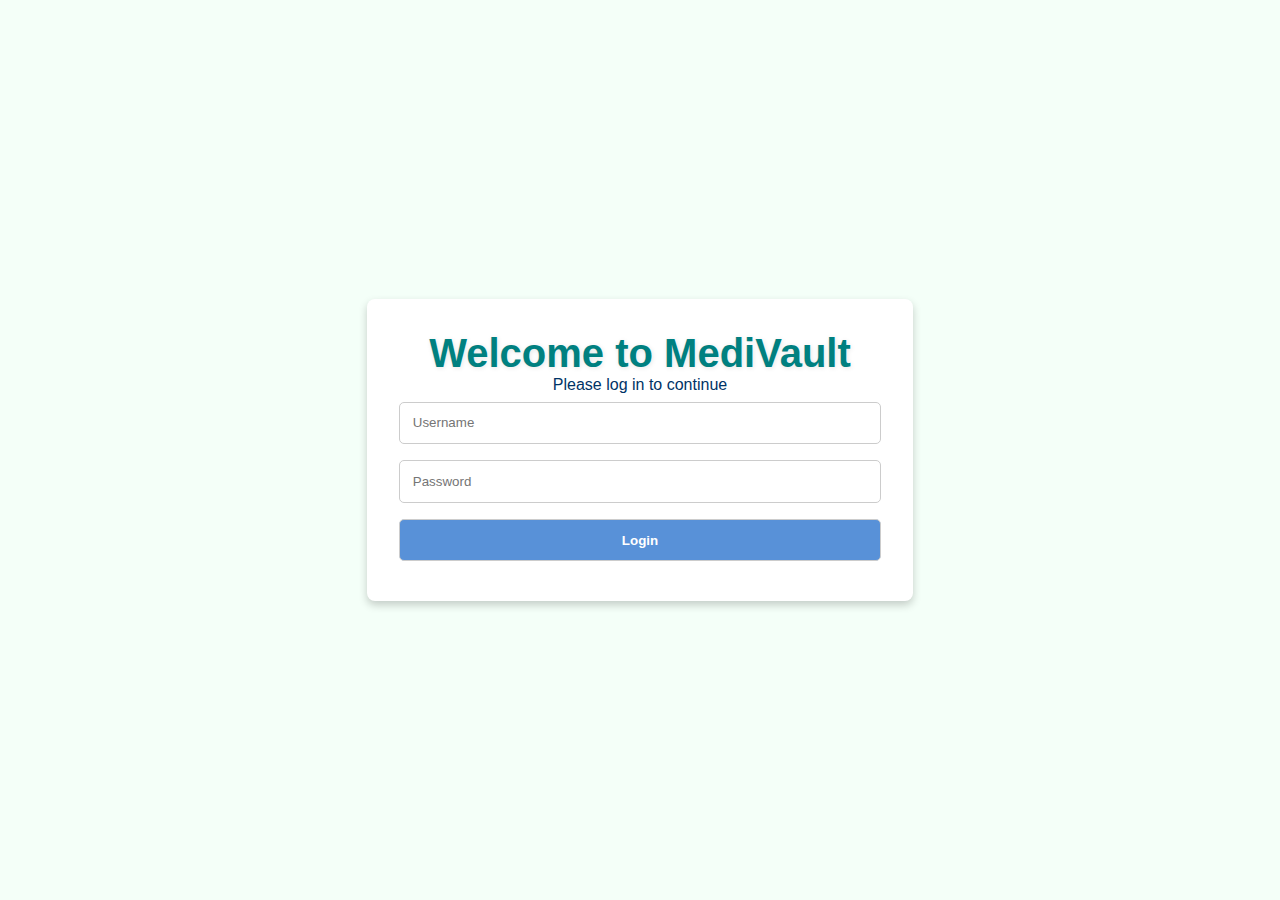
<file: index.html>
<!DOCTYPE html>
<html lang="en">

<head>
    <meta charset="UTF-8">
    <meta name="viewport" content="width=device-width, initial-scale=1.0">
    <title>MediVault - Login</title>
    <link rel="stylesheet" href="styles.css">
</head>

<body>
    <div class="login-container">
        <div class="login-card">
            <h2>Welcome to MediVault</h2>
            <p>Please log in to continue</p>
            <form>
                <input type="text" name="username" placeholder="Username" required>
                <input type="password" name="password" placeholder="Password" required>
                <button type="submit">Login</button>
            </form>
        </div>
    </div>
    <script src="scripts.js"></script>
</body>

</html>
</file>
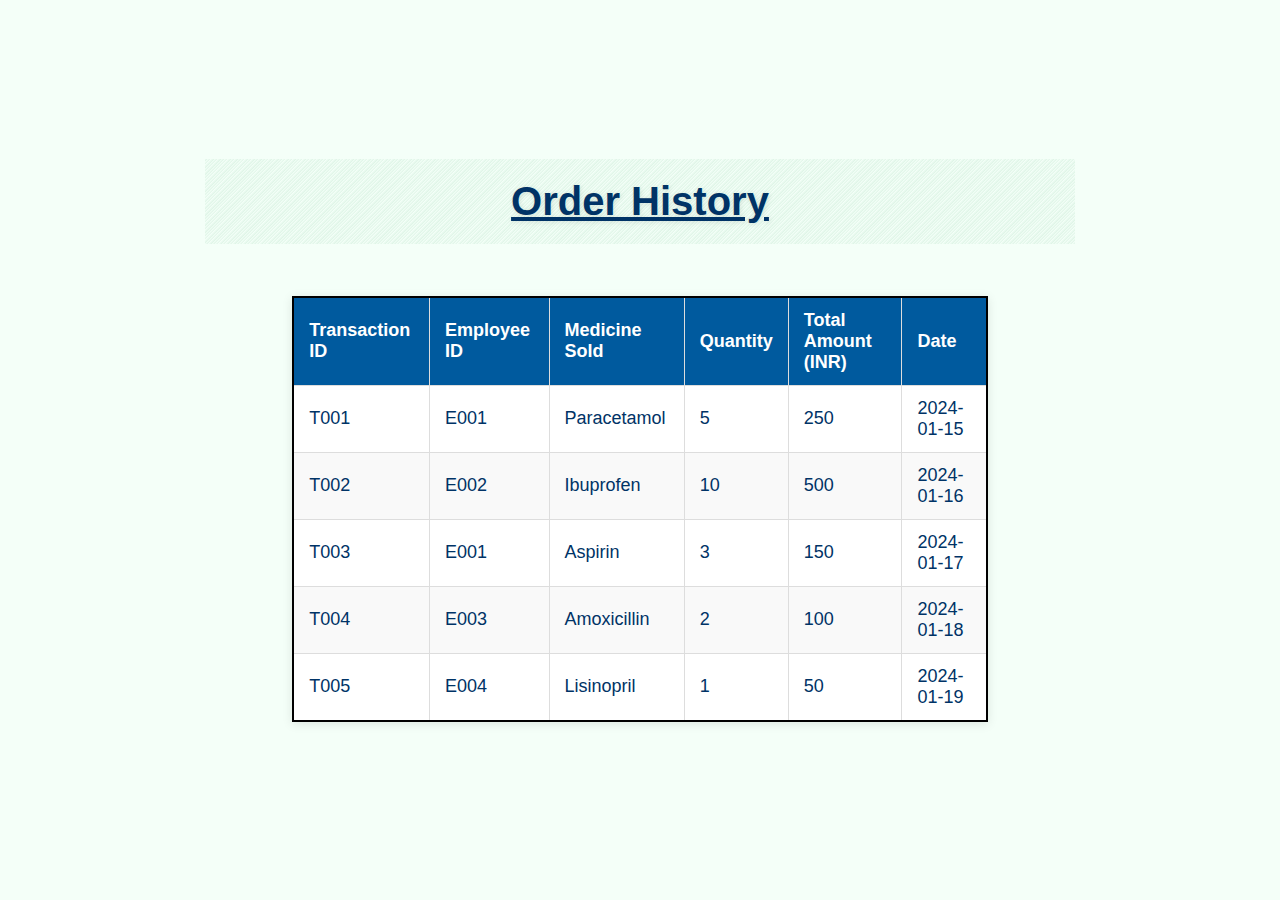
<file: billing.html>
<!DOCTYPE html>
<html lang="en">

<head>
    <meta charset="UTF-8">
    <meta name="viewport" content="width=device-width, initial-scale=1.0">
    <title>MediVault - Billing</title>
    <link rel="stylesheet" href="styles.css">
</head>

<body>
    <header>
        <h2><u>Order History</u></h2>
    </header>
    <table class="data-table">
        <thead>
            <tr>
                <th>Transaction ID</th>
                <th>Employee ID</th>
                <th>Medicine Sold</th>
                <th>Quantity</th>
                <th>Total Amount (INR)</th>
                <th>Date</th>
            </tr>
        </thead>
        <tbody>
            <tr>
                <td>T001</td>
                <td>E001</td>
                <td>Paracetamol</td>
                <td>5</td>
                <td>250</td>
                <td>2024-01-15</td>
            </tr>
            <tr>
                <td>T002</td>
                <td>E002</td>
                <td>Ibuprofen</td>
                <td>10</td>
                <td>500</td>
                <td>2024-01-16</td>
            </tr>
            <tr>
                <td>T003</td>
                <td>E001</td>
                <td>Aspirin</td>
                <td>3</td>
                <td>150</td>
                <td>2024-01-17</td>
            </tr>
            <tr>
                <td>T004</td>
                <td>E003</td>
                <td>Amoxicillin</td>
                <td>2</td>
                <td>100</td>
                <td>2024-01-18</td>
            </tr>
            <tr>
                <td>T005</td>
                <td>E004</td>
                <td>Lisinopril</td>
                <td>1</td>
                <td>50</td>
                <td>2024-01-19</td>
            </tr>
        </tbody>
    </table>
</body>

</html>
</file>
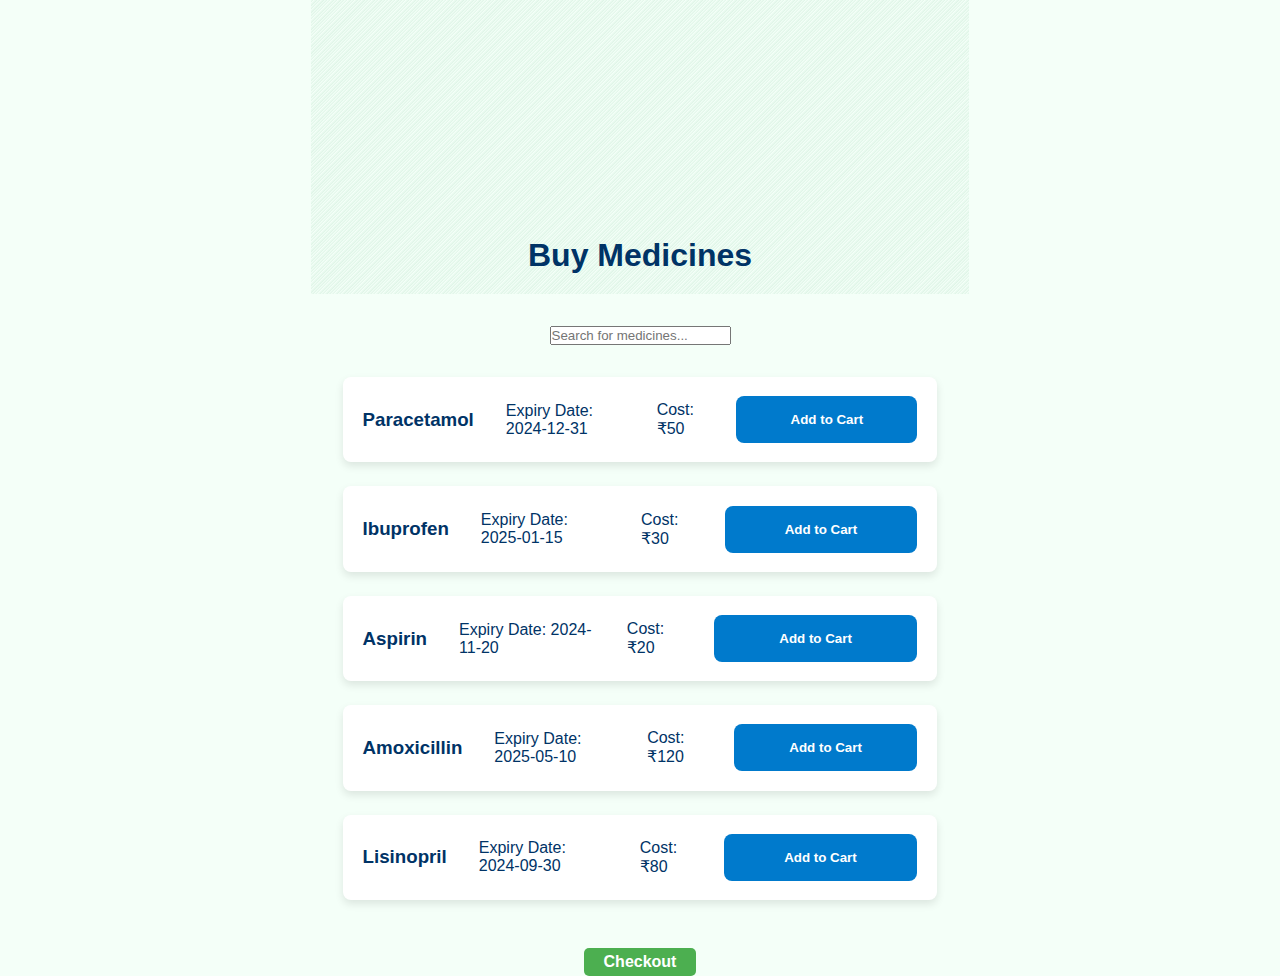
<file: buy-meds.html>
<!DOCTYPE html>
<html lang="en">

<head>
    <meta charset="UTF-8">
    <meta name="viewport" content="width=device-width, initial-scale=1.0">
    <title>MediVault - Buy Meds</title>
    <link rel="stylesheet" href="styles.css">

</head>

<body>

    <header class="buymedheader">
        <h1 class="buymed">Buy Medicines</h1>
    </header>

    <div class="search-container">
        <input type="text" id="search-bar" placeholder="Search for medicines..." oninput="searchMedicines()">
    </div>

    <div class="medicine-list" id="medicine-list">

    </div>

    <button class="checkout-button" onclick="checkout()">Checkout</button>

    <script>
        const medicines = [
            { name: "Paracetamol", expiryDate: "2024-12-31", quantity: 150, manufacturer: "ABC Pharma", cost: 50 },
            { name: "Ibuprofen", expiryDate: "2025-01-15", quantity: 200, manufacturer: "XYZ Pharma", cost: 30 },
            { name: "Aspirin", expiryDate: "2024-11-20", quantity: 100, manufacturer: "PQR Pharma", cost: 20 },
            { name: "Amoxicillin", expiryDate: "2025-05-10", quantity: 75, manufacturer: "LMN Pharma", cost: 120 },
            { name: "Lisinopril", expiryDate: "2024-09-30", quantity: 50, manufacturer: "JKL Pharma", cost: 80 }
        ];


        function displayMedicines() {
            const medicineList = document.getElementById("medicine-list");
            medicineList.innerHTML = ""; // Clear previous contents

            medicines.forEach(medicine => {
                const medicineCard = document.createElement("div");
                medicineCard.className = "medicine-card";
                medicineCard.innerHTML = `
                    <h3>${medicine.name}</h3>
                    <p>Expiry Date: ${medicine.expiryDate}</p>
                    <p>Cost: ₹${medicine.cost}</p> <!-- Display cost in Rupees -->
                    <button onclick="addToCart('${medicine.name}', ${medicine.quantity}, ${medicine.cost})">Add to Cart</button>
                `;
                medicineList.appendChild(medicineCard);
            });
        }

        // Function to add medicines to cart
        function addToCart(medicineName, availableQuantity, cost) {
            const quantity = prompt(`Enter quantity of ${medicineName} to add to cart (Available: ${availableQuantity}):`);
            const qtyNumber = parseInt(quantity);

            if (qtyNumber > 0 && qtyNumber <= availableQuantity) {
                let cart = JSON.parse(localStorage.getItem('cart')) || [];

                // Check if the medicine is already in the cart
                const existingItem = cart.find(item => item.name === medicineName);

                if (existingItem) {
                    // Update the quantity if already in cart
                    existingItem.quantity += qtyNumber;
                } else {
                    // Add new item to cart
                    cart.push({ name: medicineName, quantity: qtyNumber, cost: cost });
                }

                localStorage.setItem('cart', JSON.stringify(cart));
                alert(`${qtyNumber} of ${medicineName} added to cart!`);
            }
        }


        function checkout() {
            window.location.href = 'cart.html';
        }

        // Function to filter and display medicines based on search
        function searchMedicines() {
            const searchValue = document.getElementById("search-bar").value.toLowerCase();
            const filteredMedicines = medicines.filter(medicine => medicine.name.toLowerCase().includes(searchValue));
            const medicineList = document.getElementById("medicine-list");
            medicineList.innerHTML = ""; // Clear previous contents

            filteredMedicines.forEach(medicine => {
                const medicineCard = document.createElement("div");
                medicineCard.className = "medicine-card";
                medicineCard.innerHTML = `
                    <h3>${medicine.name}</h3>
                    <p>Expiry Date: ${medicine.expiryDate}</p>
                    <p>Cost: ₹${medicine.cost}</p>
                    <button onclick="addToCart('${medicine.name}', ${medicine.quantity}, ${medicine.cost})">Add to Cart</button>
                `;
                medicineList.appendChild(medicineCard);
            });
        }

        // Call displayMedicines to show initial medicines
        displayMedicines();
    </script>
</body>

</html>
</file>
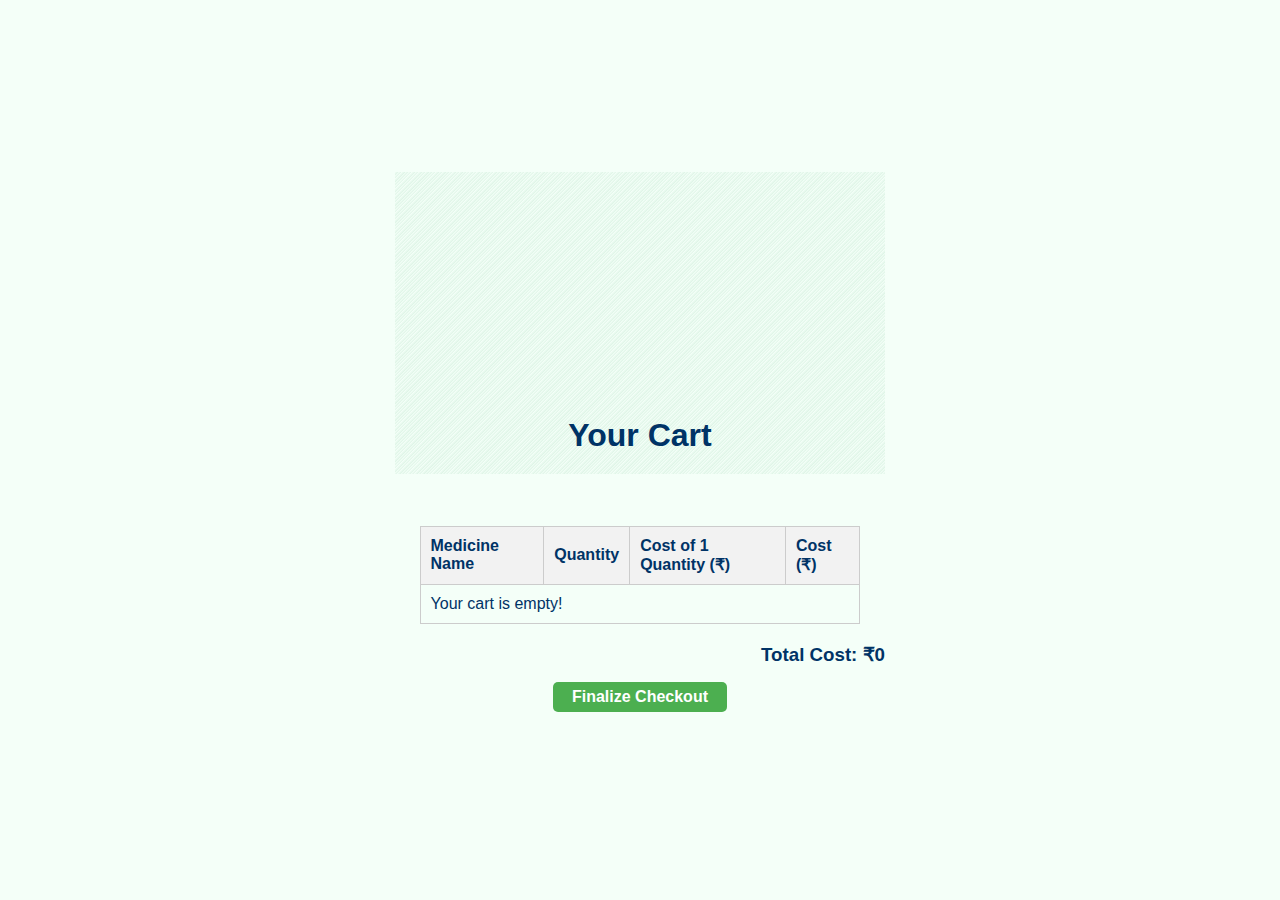
<file: cart.html>
<!DOCTYPE html>
<html lang="en">

<head>
    <meta charset="UTF-8">
    <meta name="viewport" content="width=device-width, initial-scale=1.0">
    <title>MediVault - Cart</title>
    <link rel="stylesheet" href="styles.css">
    <style>
        table {
            width: 90%;
            margin: 20px auto;
            border-collapse: collapse;
        }

        table,
        th,
        td {
            border: 1px solid #ccc;
        }

        th,
        td {
            padding: 10px;
            text-align: left;
        }

        th {
            background-color: #f2f2f2;
        }

        .total-row {
            font-weight: bold;
            text-align: right;
            
        }
    </style>
</head>

<body>

    <header >
        <h1>Your Cart</h1>
    </header>

    <div class="cart-container">
        <table>
            <thead>
                <tr>
                    <th>Medicine Name</th>
                    <th>Quantity</th>
                    <th>Cost of 1 Quantity (₹)</th>
                    <th>Cost (₹)</th>

                </tr>
            </thead>
            <tbody id="cart-list">

            </tbody>
        </table>
        <div class="total-row">
            <h3>Total Cost: ₹<span id="total-cost">0</span></h3>
        </div>
    </div>

    <button class="checkout-button" onclick="finalizeCheckout()">Finalize Checkout</button>

    <script>

        function displayCart() {
            const cartList = document.getElementById("cart-list");
            const cart = JSON.parse(localStorage.getItem('cart')) || [];
            const totalCostElement = document.getElementById("total-cost");
            let totalCost = 0;

            if (cart.length === 0) {
                cartList.innerHTML = "<tr><td colspan='5'>Your cart is empty!</td></tr>";
                return;
            }

            cartList.innerHTML = ""; // Clear previous contents

            cart.forEach(item => {
                const cartItem = document.createElement("tr");
                cartItem.innerHTML = `
                    <td>${item.name}</td>
                    <td>${item.quantity}</td>
                    <td>₹${item.cost}</td> <!-- Cost per unit -->
                    <td>₹${item.cost * item.quantity}</td> <!-- Total cost -->
                
                `;
                cartList.appendChild(cartItem);

                totalCost += item.cost * item.quantity;
            });

            totalCostElement.innerText = totalCost;
        }


        function finalizeCheckout() {
            alert("Thank you for your purchase!");
            localStorage.removeItem('cart');
            window.location.href = 'buy-meds.html';
        }


        displayCart();
    </script>

</body>

</html>
</file>
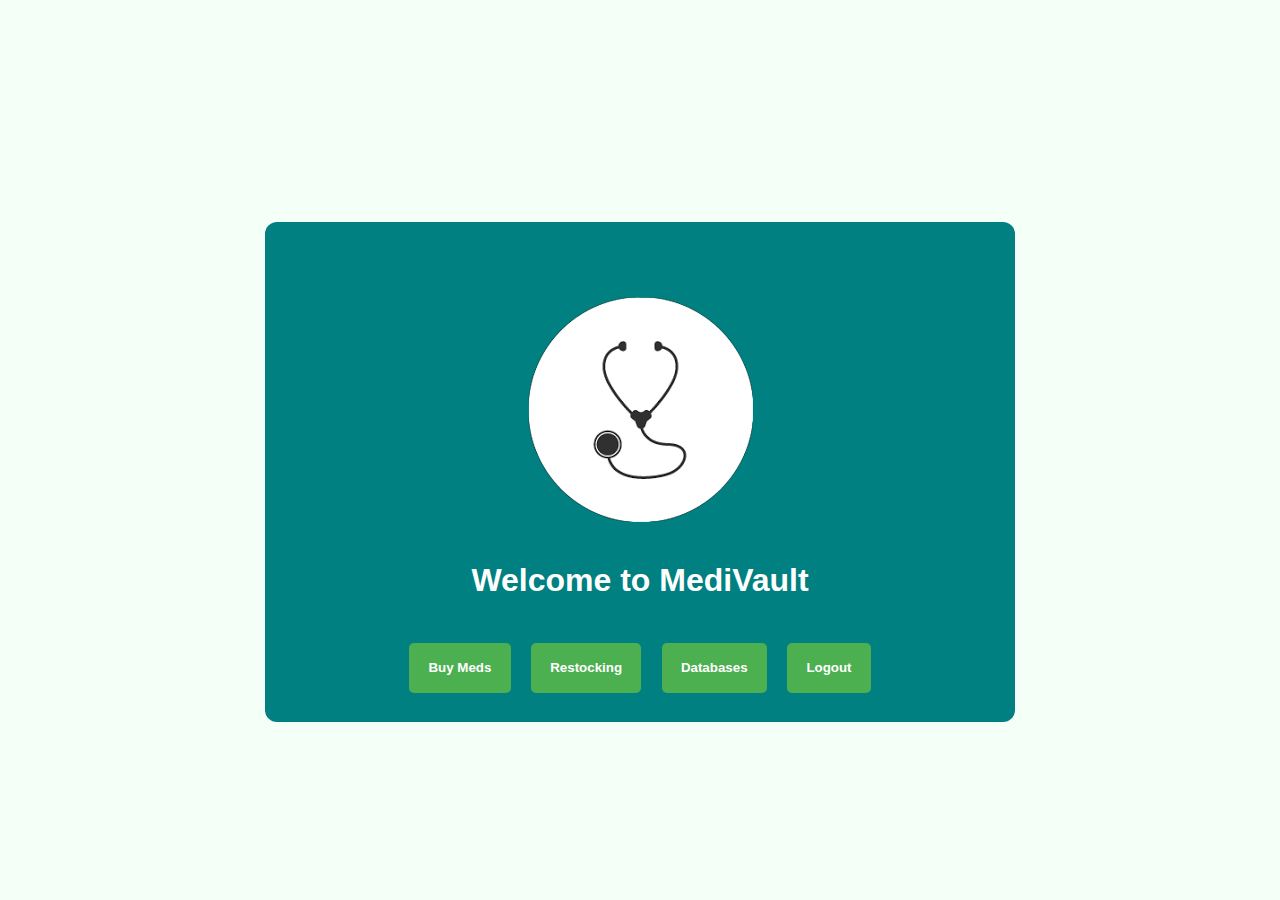
<file: dashboard.html>
<!DOCTYPE html>
<html lang="en">

<head>
    <meta charset="UTF-8">
    <meta name="viewport" content="width=device-width, initial-scale=1.0">
    <title>MediVault - Dashboard</title>
    <link rel="stylesheet" href="styles.css">
</head>

<body>

    <header class="dashboard-header">
        <img src="images Background Removed.png" alt="MediVault logo">
            <br>                       <br>

            <br>
        <h1 class="dashboard-head">Welcome to MediVault</h1>
        <br>
        <br>

        <nav class="navbar">

            <button onclick="location.href='buy-meds.html'">Buy Meds</button>
            <button onclick="location.href='restocking.html'">Restocking</button>
            <button onclick="location.href='databases.html'">Databases</button>
            <button class="logout-button" onclick="location.href='index.html'">Logout</button>
        </nav>
    </header>
</body>
<script src="scripts.js"></script>

</html>
</file>
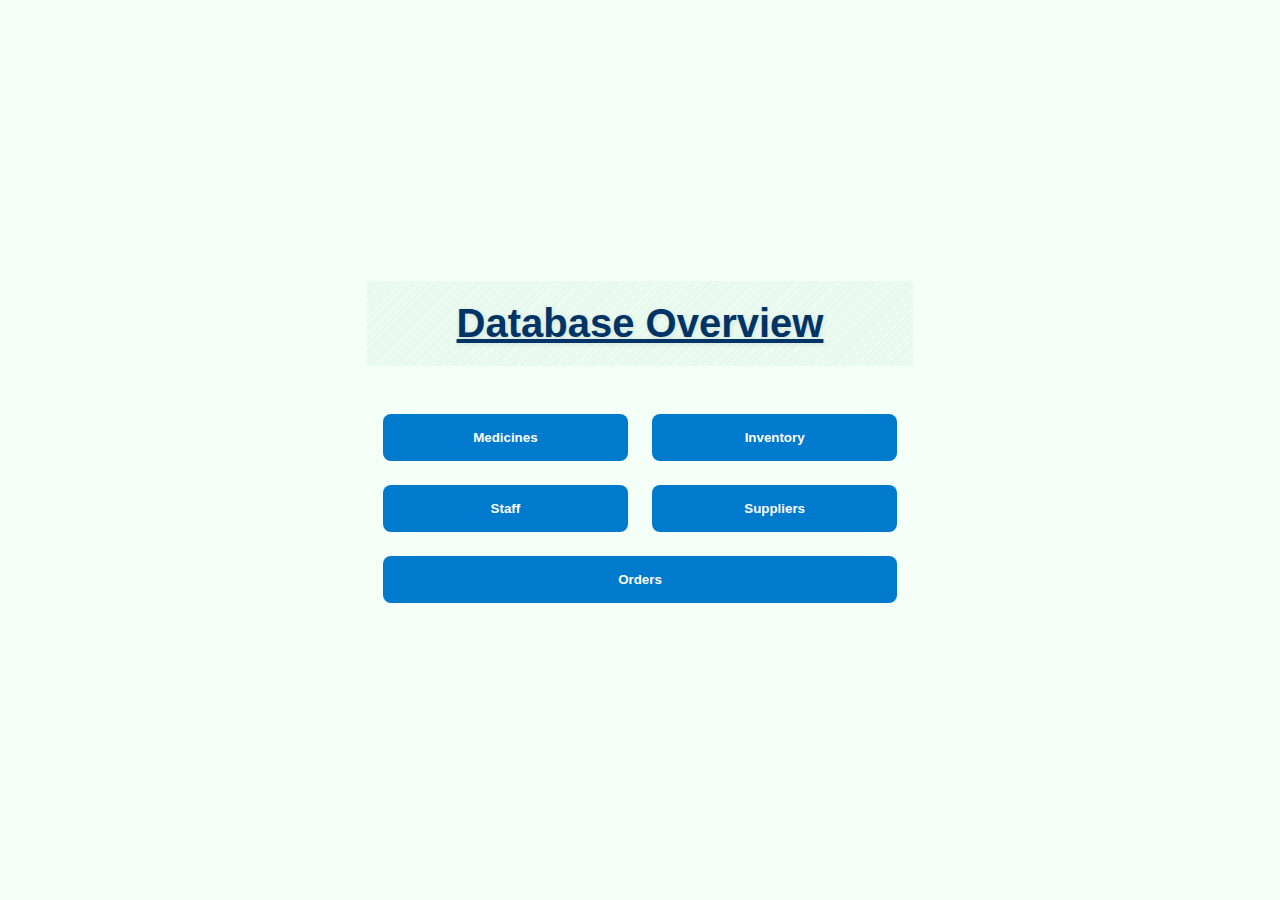
<file: databases.html>
<!DOCTYPE html>
<html lang="en">

<head>
    <meta charset="UTF-8">
    <meta name="viewport" content="width=device-width, initial-scale=1.0">
    <title>MediVault - Databases</title>
    <link rel="stylesheet" href="styles.css">
</head>

<body>
    <header>
        <h2><u>Database Overview</u></h2>
    </header>
    <div class="database-links">
        <button onclick="location.href='medicines.html'">Medicines</button>
        <button onclick="location.href='Inventory.html'">Inventory</button>
        <button onclick="location.href='employees.html'">Staff</button>
        <button onclick="location.href='manufacturers.html'">Suppliers</button>
        <button onclick="location.href='billing.html'">Orders</button>
    </div>
</body>

</html>
</file>
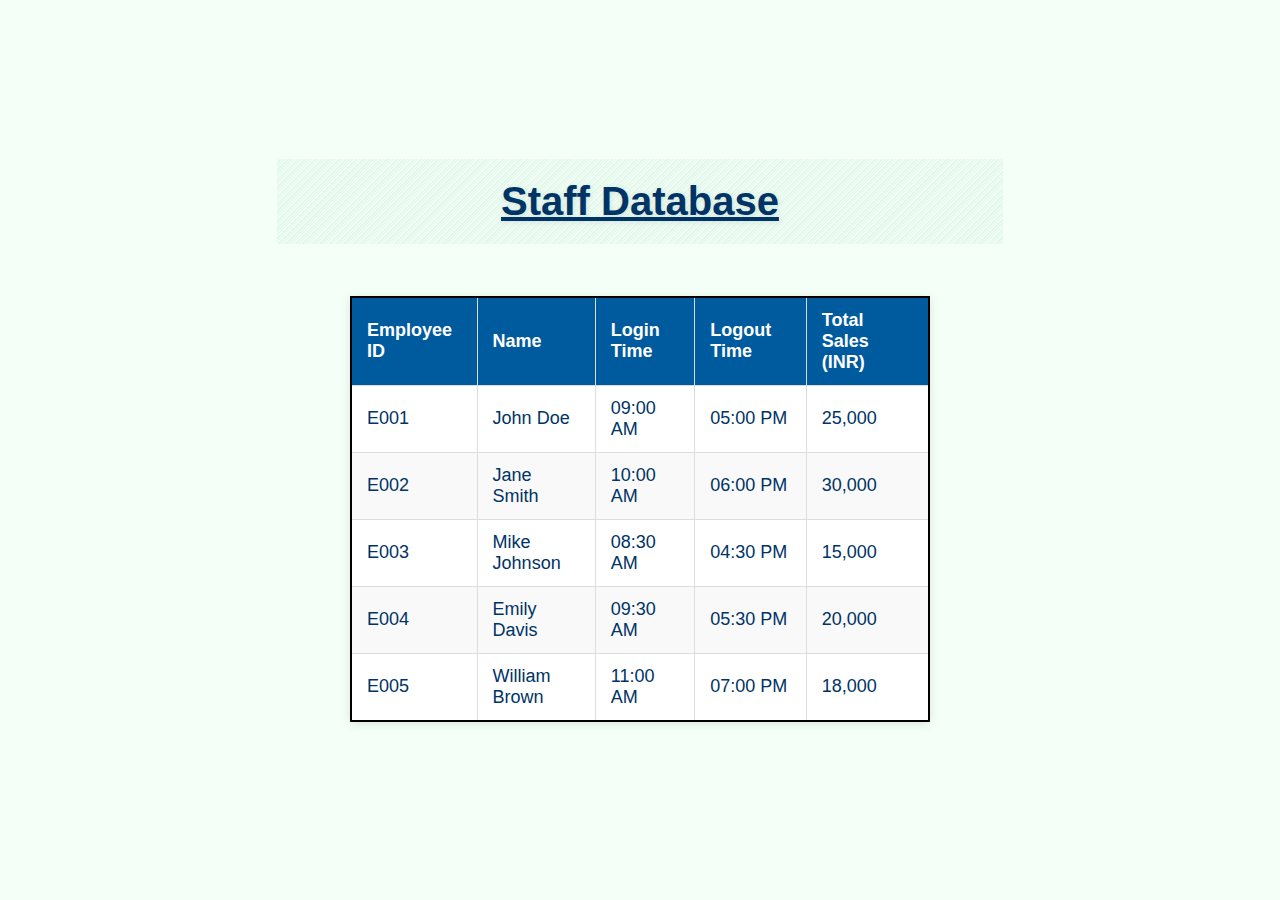
<file: employees.html>
<!DOCTYPE html>
<html lang="en">

<head>
    <meta charset="UTF-8">
    <meta name="viewport" content="width=device-width, initial-scale=1.0">
    <title>MediVault - Employees</title>
    <link rel="stylesheet" href="styles.css">
</head>

<body>
    <header>
        <h2><u>Staff Database</u></h2>
    </header>
    <table class="data-table">
        <thead>
            <tr>
                <th>Employee ID</th>
                <th>Name</th>
                <th>Login Time</th>
                <th>Logout Time</th>
                <th>Total Sales (INR)</th>
            </tr>
        </thead>
        <tbody>
            <tr>
                <td>E001</td>
                <td>John Doe</td>
                <td>09:00 AM</td>
                <td>05:00 PM</td>
                <td>25,000</td>
            </tr>
            <tr>
                <td>E002</td>
                <td>Jane Smith</td>
                <td>10:00 AM</td>
                <td>06:00 PM</td>
                <td>30,000</td>
            </tr>
            <tr>
                <td>E003</td>
                <td>Mike Johnson</td>
                <td>08:30 AM</td>
                <td>04:30 PM</td>
                <td>15,000</td>
            </tr>
            <tr>
                <td>E004</td>
                <td>Emily Davis</td>
                <td>09:30 AM</td>
                <td>05:30 PM</td>
                <td>20,000</td>
            </tr>
            <tr>
                <td>E005</td>
                <td>William Brown</td>
                <td>11:00 AM</td>
                <td>07:00 PM</td>
                <td>18,000</td>
            </tr>
        </tbody>
    </table>
</body>

</html>
</file>
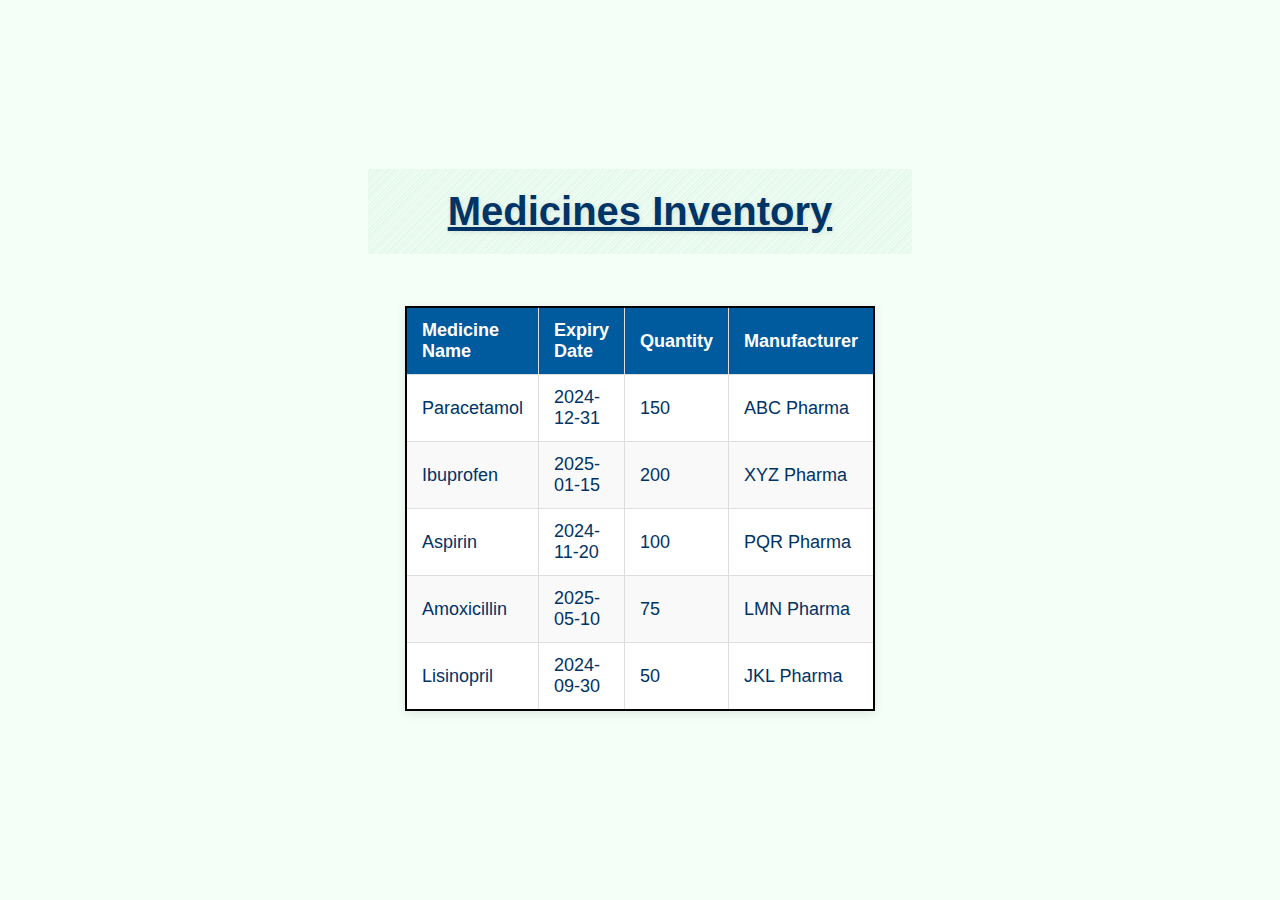
<file: Inventory.html>
<!DOCTYPE html>
<html lang="en">

<head>
    <meta charset="UTF-8">
    <meta name="viewport" content="width=device-width, initial-scale=1.0">
    <title>MediVault - Medicines</title>
    <link rel="stylesheet" href="styles.css">
</head>

<body>
    <header>
        <h2><u>Medicines Inventory</u></h2>
    </header>
    <table class="data-table">
        <thead>
            <tr>
                <th>Medicine Name</th>
                <th>Expiry Date</th>
                <th>Quantity</th>
                <th>Manufacturer</th>
            </tr>
        </thead>
        <tbody>
            <tr>
                <td>Paracetamol</td>
                <td>2024-12-31</td>
                <td>150</td>
                <td>ABC Pharma</td>
            </tr>
            <tr>
                <td>Ibuprofen</td>
                <td>2025-01-15</td>
                <td>200</td>
                <td>XYZ Pharma</td>
            </tr>
            <tr>
                <td>Aspirin</td>
                <td>2024-11-20</td>
                <td>100</td>
                <td>PQR Pharma</td>
            </tr>
            <tr>
                <td>Amoxicillin</td>
                <td>2025-05-10</td>
                <td>75</td>
                <td>LMN Pharma</td>
            </tr>
            <tr>
                <td>Lisinopril</td>
                <td>2024-09-30</td>
                <td>50</td>
                <td>JKL Pharma</td>
            </tr>
        </tbody>
    </table>
</body>

</html>
</file>
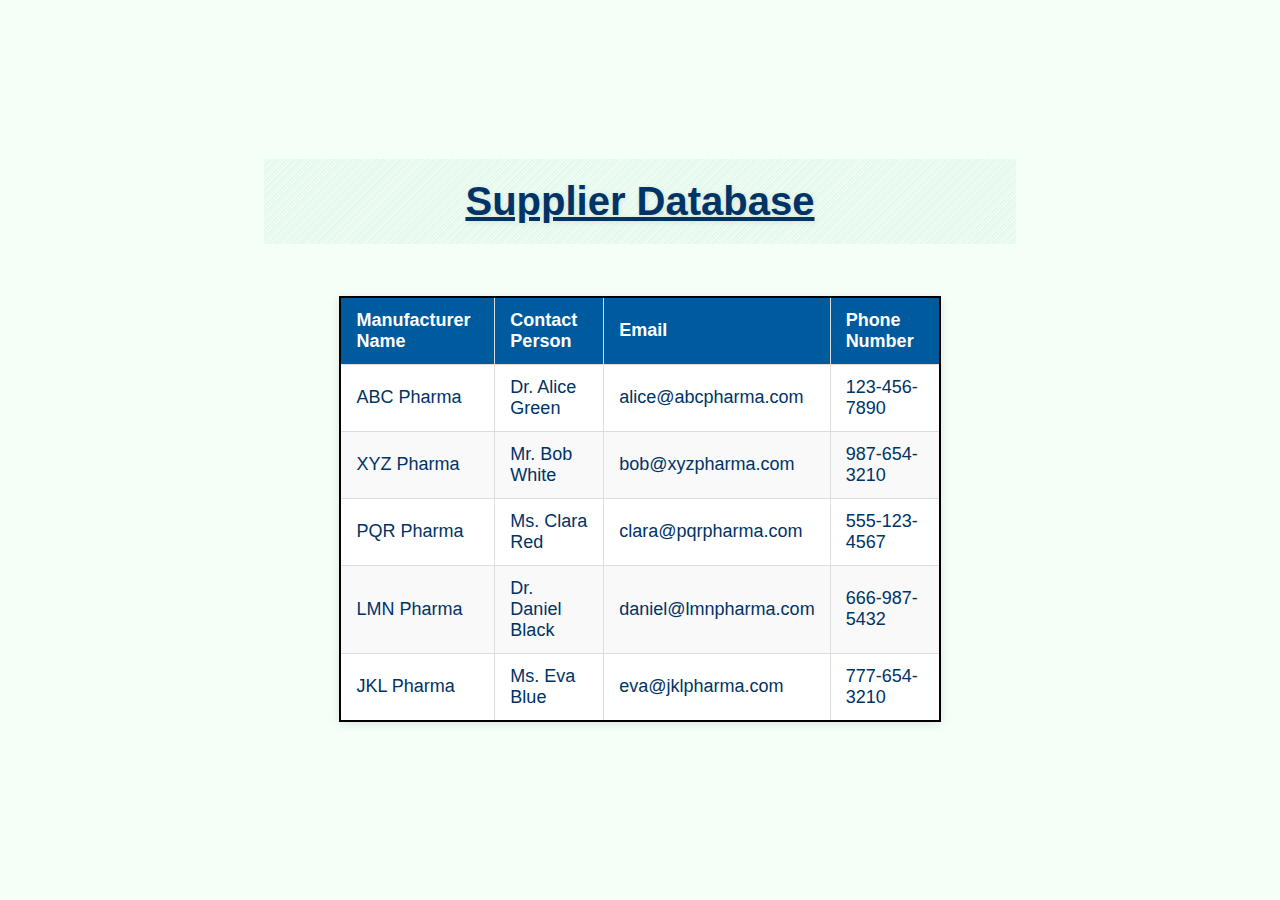
<file: manufacturers.html>
<!DOCTYPE html>
<html lang="en">

<head>
    <meta charset="UTF-8">
    <meta name="viewport" content="width=device-width, initial-scale=1.0">
    <title>MediVault - Manufacturers</title>
    <link rel="stylesheet" href="styles.css">
</head>

<body>
    <header>
        <h2><u>Supplier Database</u></h2>
    </header>
    <table class="data-table">
        <thead>
            <tr>
                <th>Manufacturer Name</th>
                <th>Contact Person</th>
                <th>Email</th>
                <th>Phone Number</th>
            </tr>
        </thead>
        <tbody>
            <tr>
                <td>ABC Pharma</td>
                <td>Dr. Alice Green</td>
                <td>alice@abcpharma.com</td>
                <td>123-456-7890</td>
            </tr>
            <tr>
                <td>XYZ Pharma</td>
                <td>Mr. Bob White</td>
                <td>bob@xyzpharma.com</td>
                <td>987-654-3210</td>
            </tr>
            <tr>
                <td>PQR Pharma</td>
                <td>Ms. Clara Red</td>
                <td>clara@pqrpharma.com</td>
                <td>555-123-4567</td>
            </tr>
            <tr>
                <td>LMN Pharma</td>
                <td>Dr. Daniel Black</td>
                <td>daniel@lmnpharma.com</td>
                <td>666-987-5432</td>
            </tr>
            <tr>
                <td>JKL Pharma</td>
                <td>Ms. Eva Blue</td>
                <td>eva@jklpharma.com</td>
                <td>777-654-3210</td>
            </tr>
        </tbody>
    </table>
</body>

</html>
</file>
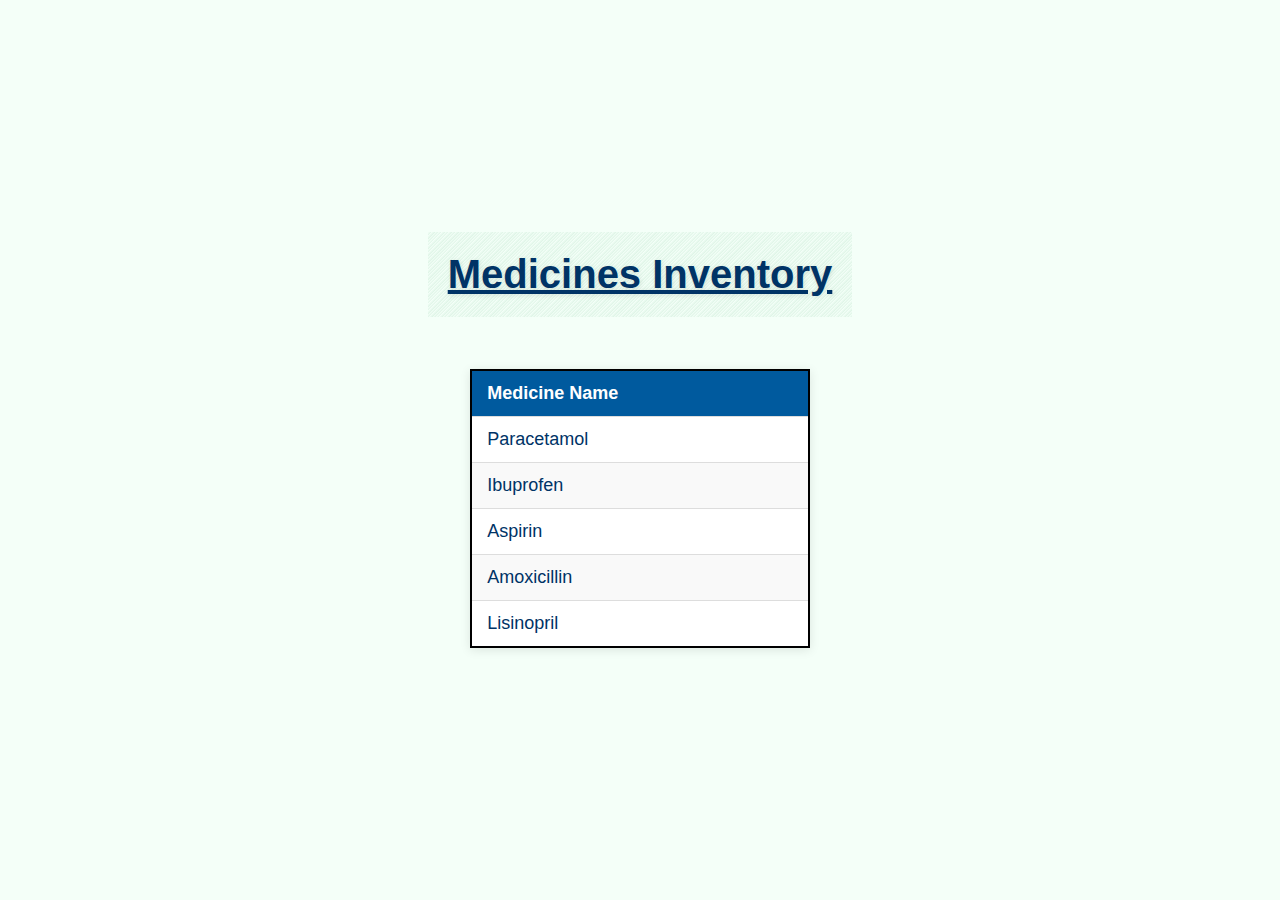
<file: medicines.html>
<!DOCTYPE html>
<html lang="en">

<head>
    <meta charset="UTF-8">
    <meta name="viewport" content="width=device-width, initial-scale=1.0">
    <title>MediVault - Medicines</title>
    <link rel="stylesheet" href="styles.css">
</head>

<body>
    <header>
        <h2><u>Medicines Inventory</u></h2>
    </header>
    <table class="data-table">
        <thead>
            <tr>
                <th>Medicine Name</th>
            </tr>
        </thead>
        <tbody>
            <tr>
                <td>Paracetamol</td>
            </tr>
            <tr>
                <td>Ibuprofen</td>
            </tr>
            <tr>
                <td>Aspirin</td>
            </tr>
            <tr>
                <td>Amoxicillin</td>
            </tr>
            <tr>
                <td>Lisinopril</td>
            </tr>
        </tbody>
    </table>
</body>

</html>
</file>
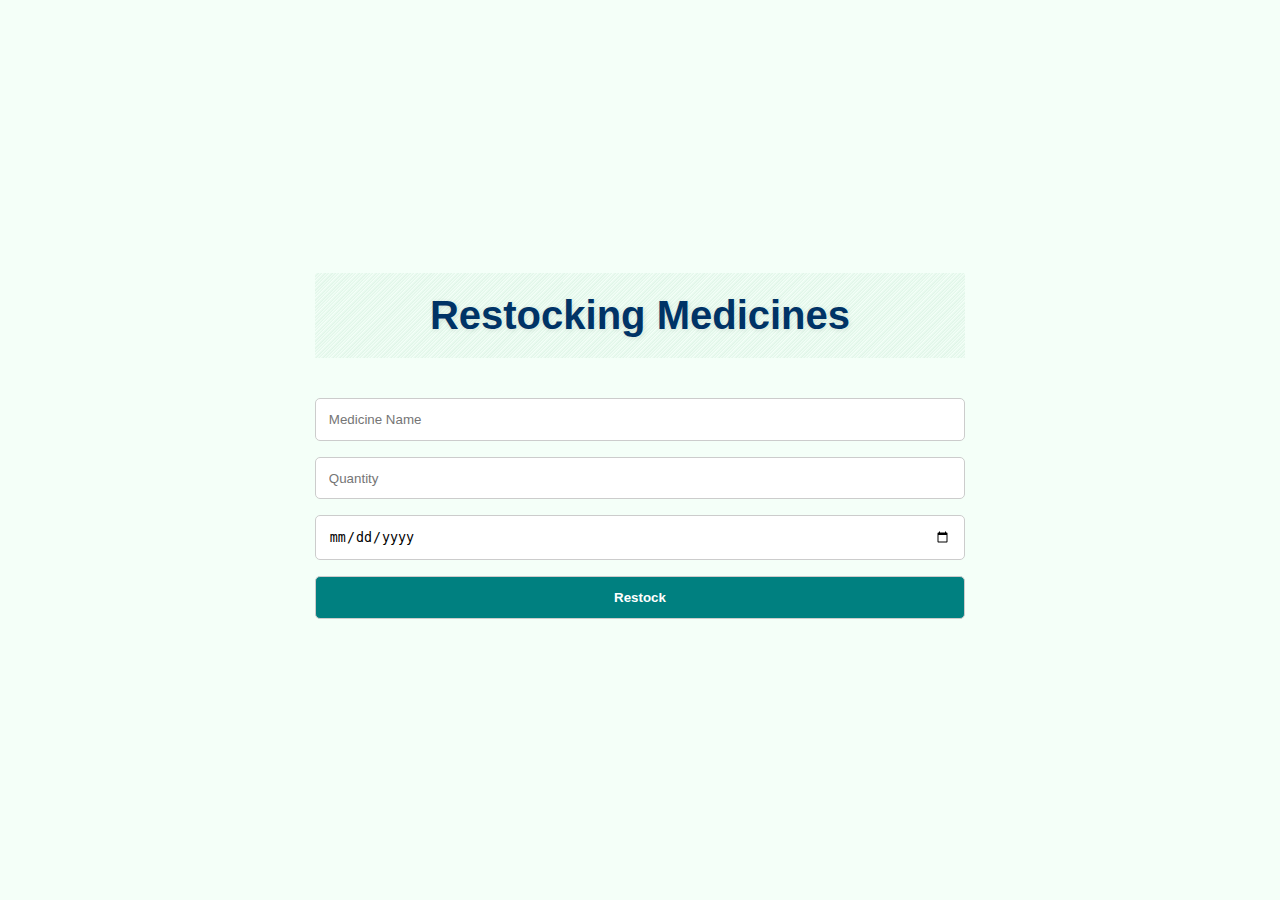
<file: restocking.html>
<!DOCTYPE html>
<html lang="en">

<head>
    <meta charset="UTF-8">
    <meta name="viewport" content="width=device-width, initial-scale=1.0">
    <title>MediVault - Restocking</title>
    <link rel="stylesheet" href="styles.css">
</head>

<body>
    <header>
        <h2>Restocking Medicines</h2>
    </header>
    <div class="restock-container">
        <form id="restock-form" onsubmit="restockMedicine(event)">
            <input type="text" id="medicine-name" placeholder="Medicine Name" required>
            <input type="number" id="medicine-quantity" placeholder="Quantity" required>
            <input type="date" id="medicine-expiry" placeholder="Expiry Date" required>
            <button type="submit">Restock</button>
        </form>
    </div>

    <script>
        
        const medicines = [
            { name: "Paracetamol", expiryDate: "2024-12-31", quantity: 150, manufacturer: "ABC Pharma" },
            { name: "Ibuprofen", expiryDate: "2025-01-15", quantity: 200, manufacturer: "XYZ Pharma" },
            { name: "Aspirin", expiryDate: "2024-11-20", quantity: 100, manufacturer: "PQR Pharma" },
            { name: "Amoxicillin", expiryDate: "2025-05-10", quantity: 75, manufacturer: "LMN Pharma" },
            { name: "Lisinopril", expiryDate: "2024-09-30", quantity: 50, manufacturer: "JKL Pharma" }
        ];

        // Function to restock medicine
        function restockMedicine(event) {
            event.preventDefault(); // Prevent the form from submitting normally

            const medicineName = document.getElementById("medicine-name").value;
            const quantity = parseInt(document.getElementById("medicine-quantity").value);
            const expiryDate = document.getElementById("medicine-expiry").value;

            // Check if the medicine already exists
            const existingMedicine = medicines.find(medicine => medicine.name.toLowerCase() === medicineName.toLowerCase());
            if (existingMedicine) {
                existingMedicine.quantity += quantity; // Update the existing quantity
                existingMedicine.expiryDate = expiryDate; // Update the expiry date
            } else {
                // Add new medicine
                medicines.push({ name: medicineName, expiryDate: expiryDate, quantity: quantity, manufacturer: "Unknown" });
            }

            // Alert user and clear the form
            alert(`Successfully restocked ${medicineName}. New Quantity: ${existingMedicine ? existingMedicine.quantity : quantity}`);
            document.getElementById("restock-form").reset();
        }
    </script>
</body>

</html>
</file>
<file: styles.css>
/* Reset and general styles */
* {
    margin: 0;
    padding: 0;
    box-sizing: border-box;
}

h1 {

    padding-top: 50%;
    padding: fix;

}

body {

    font-family: Arial, sans-serif;
    background: #8ebdec;
    color: #333;
}

/* Login Page */
.login-container {
    display: flex;
    justify-content: center;
    align-items: center;
    height: 100vh;
    background: #f4fff8;
}

.login-card {
    background: #ffffff;
    padding: 2rem;
    border-radius: 8px;
    box-shadow: 0 4px 8px rgba(0, 0, 0, 0.2);
    text-align: center;
    transition: transform 0.3s;
}

.login-card:hover {
    transform: scale(1.03);
}

.login-card h2 {
    color: #008080;
}

.login-card input,
.login-card button {
    width: 100%;
    margin: 0.5rem 0;
    padding: 0.8rem;
    border-radius: 5px;
    border: 1px solid #ccc;
}

.login-card button {
    background: #5891d8;
    color: #fff;
    cursor: pointer;
}

.login-card button:hover {
    background: #007070;
}

/* Dashboard */
.dashboard-header {
    background: #008080;
    color: #fff;
    padding: 1rem;
    text-align: center;
    border-radius: 12px;
    height: 500px;
    width: 750px;
    padding-top: 10%;

}


.navbar button {
    margin: 0.5rem;
    padding: 0.8rem 1.2rem;
    background: #4caf50;
    color: #fff;
    border: none;
    height: 50px;

    border-radius: 5px;
    transition: background 0.3s;
}

.navbar button:hover {
    background: #43a047;
    height: 52px;
    cursor: pointer;
    
}

.logout-button {
    background: #f44336;
}

/* Buy Meds Page */

.buymed {
    color: #003366;}

.buymedheader {
    background-color: #f4fff8;
}
.medicine-list {
    display: flex;
    justify-content: space-between;
    flex-direction: column;
    gap: 1.5rem;
    padding: 2rem;
    max-width: 2000px;
    margin: auto;
}

.medicine-card {
    display: flex;
    justify-content: space-between;
    align-items: center;
    justify-content: space-between;
    padding: 1.2rem;
    gap: 2rem;
    background: #ffffff;
    border-radius: 8px;
    box-shadow: 0 4px 8px rgba(0, 0, 0, 0.1);
    transition: background-color 0.3s;
}

.medicine-card:hover {
    background-color: #c7e2ff;
}

.medicine-card:active {
    opacity: 0.2;

}

.medicine-info {
    display: flex;
    gap: 2rem;
    flex: 1;
}

.medicine-name {
    font-weight: bold;
    font-size: 1.2rem;
    color: ç;
}

.medicine-expiry {
    font-size: 1rem;
    color: #555;
}

/* Add to Cart Button */
.add-to-cart {
    padding: 0.1rem 0.3rem;
    background: #4caf50;
    color: #fff;
    border: none;
    border-radius: 5px;
    cursor: pointer;
    font-size: 0.4rem;
    height: 25px;
    width: 40px;
    transition: background-color 0.3s, transform 0.2s;
}

.add-to-cart:hover {
    background-color: #388e3c;
    transform: scale(1.05);
}

.add-to-cart.active {
    background-color: #2ecc40;
    transform: scale(1.05);
}

/* Checkout Button */
.checkout-button {
    display: block;
    width: auto;
    max-height: 30px;
    margin: 1rem auto;
    padding: 0.3rem 1.2rem;
    background: #4caf50;
    color: #fff;
    border: none;
    border-radius: 5px;
    cursor: pointer;
    font-size: 1rem;
    transition: background-color 0.3s;
}

.checkout-button:hover {
    background-color: #388e3c;
}

/* Search Bar */
.search-bar {
    width: 100%;
    margin: 1.5rem auto;
    padding: 1.2rem;
    border-radius: 10px;
    font-size: 1.2rem;
    border: 1px solid #ccc;
    box-shadow: 0 4px 6px rgba(0, 0, 0, 0.1);
}

.search-bar input[type="text"] {
    width: 100%;
    padding: 1.2rem 1.5rem;
    height: 40px;
    border: 1px solid #ccc;
    border-radius: 5px;
    font-size: 1.2rem;
}

.search-bar button {
    padding: 1rem 1.5rem;
    background: #007acc;
    color: #fff;
    border: none;
    border-radius: 10px;
    font-size: 1.2rem;
    cursor: pointer;
    transition: transform 0.3s, background-color 0.3s;
}

.search-bar button:hover {
    background-color: #005a9e;
    transform: scale(1.05);
}

.restock-container input,
.restock-container button {
    width: 100%;
    margin: 0.5rem 0;
    padding: 0.8rem;
    border-radius: 5px;
    border: 1px solid #ccc;
}

.restock-container button {
    background: #008080;
    color: #fff;
    cursor: pointer;
}

/* General Styling */
body,
html {
    margin: 0;
    padding: 0;
    font-family: Arial, sans-serif;
    background-color: #f4fff8;
    height: 100%;
    display: flex;
    flex-direction: column;
    align-items: center;
    justify-content: center;
    color: #003366;
    
    }
     


header {
    text-align: center;
    margin-bottom: 2rem;
    background:
    repeating-linear-gradient( -45deg,#f4fff8, #dff5e7 1px,#000 1px);
}

h2 {
    font-size: 2.5rem;
    color: #003366;
    text-shadow: 1px 1px 5px rgba(0, 0, 0, 0.1);
}

/* Button Layout */
.database-links {
    display: flex;
    flex-direction: column;
    gap: 1.5rem;
    width: 100%;
    max-width: 600px;
    padding: 1rem;
}

button {
    flex: 1;
    padding: 1rem;
    font-weight: bold;
    color: white;
    background-color: #007acc;
    border: none;
    border-radius: 8px;
    cursor: pointer;
    transition: transform 0.2s, box-shadow 0.3s, background-color 0.3s;
}

/* Button Hover and Animation */
button:hover {
    background-color: #005a9e;
    box-shadow: 0 4px 15px rgba(0, 0, 0, 0.2);
    transform: scale(1.05);
}

button:active {
    transform: scale(0.98);
    box-shadow: 0 2px 10px rgba(0, 0, 0, 0.15);
}

/* Responsive Design */
@media (min-width: 768px) {
    .database-links {
        flex-direction: row;
        flex-wrap: wrap;
    }

    button {
        flex: 1 1 45%;
    }

    .data-table {
        border: 2px solid black;

    }

    .dashboard-header {

        margin-top: 10%;
    }

    .dashboard-head {
        margin: 0;
        padding: 0;
    }
}

/* General styling for the body */
body {
    font-family: Arial, sans-serif;
    background-color: #f4fff8;
    margin: 0;
    padding: 0;
    display: flex;
    justify-content: center;
    align-items: center;
    height: 100vh;
    flex-direction: column;

}

/* Header styling */
header {

    padding: 20px;
    text-align: center;
    width: 100%;
}

header h2 {
    margin: 0;
}

/* Table styling */
table.data-table {
    width: 80%;
    border-collapse: collapse;
    margin: 20px 0;
    font-size: 18px;
    text-align: left;
    box-shadow: 0 2px 10px rgba(0, 0, 0, 0.1);
    background-color: white;
}

table.data-table thead {
    background-color: #005a9e;
    color: white;
}

table.data-table th,
table.data-table td {
    padding: 12px 15px;
    border: 1px solid #ddd;
}

/* Zebra striping rows */
table.data-table tbody tr:nth-child(even) {
    background-color: #f9f9f9;
}

/* Hover effect */
table.data-table tbody tr:hover {
    background-color: #f1f1f1;
    cursor: pointer;
}

/* Responsive table */
@media screen and (max-width: 600px) {

    table.data-table,
    thead,
    tbody,
    th,
    td,
    tr {
        display: block;
        width: 100%;
    }

    table.data-table tr {
        margin-bottom: 15px;
    }

    table.data-table td {
        text-align: right;
        padding-left: 50%;
        position: relative;
    }

    table.data-table td::before {
        content: attr(data-label);
        position: absolute;
        left: 0;
        padding-left: 15px;
        font-weight: bold;
    }
}
</file>
